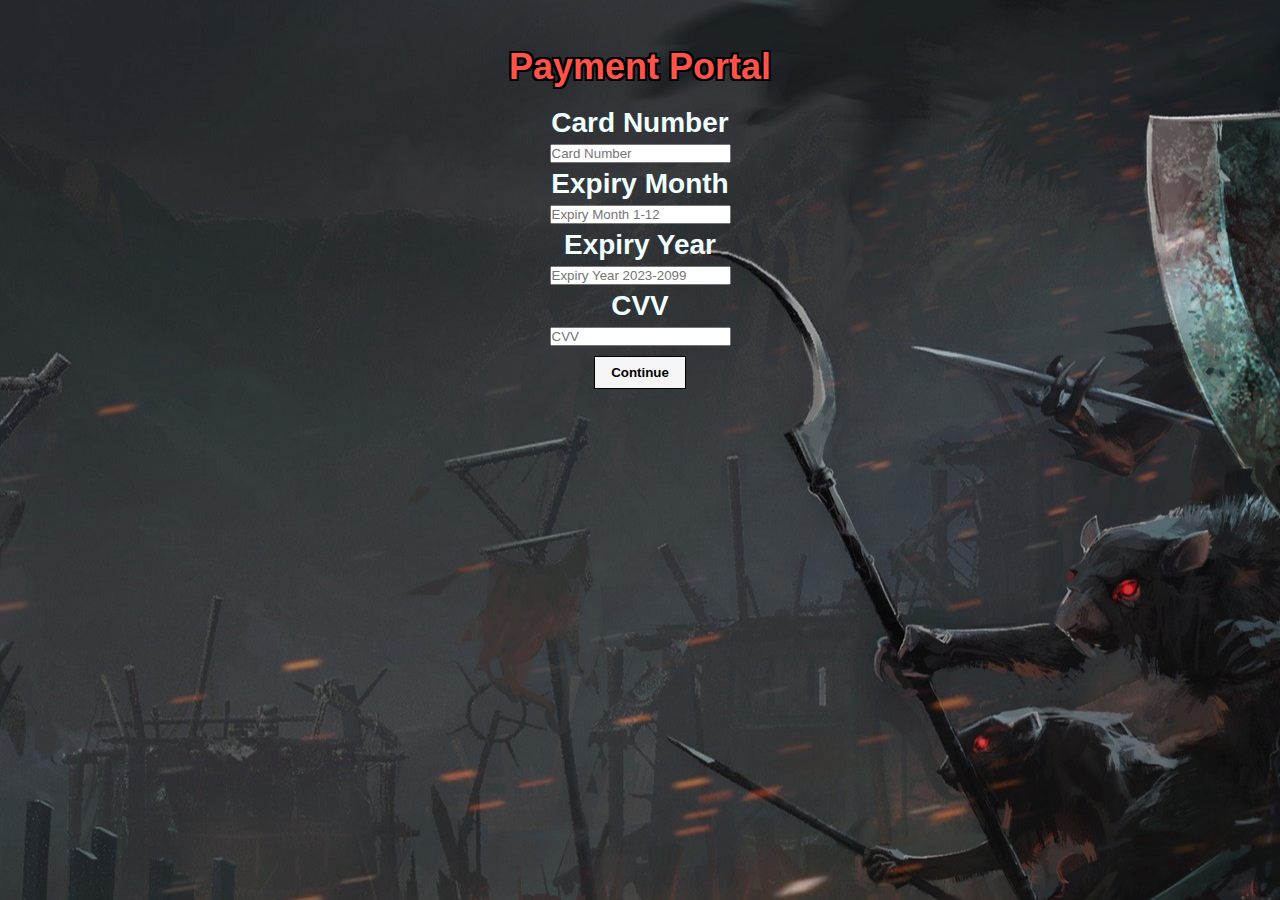
<file: Warhammer Bookstore - Web Dev Coursework/Web Dev Coursework/root/pay.html>
<!DOCTYPE html>
<html lang="en">
    <meta charset="UTF-8" name="viewport" content="width = device-width, initial-scale=1.0">
    <head>
        <title>Payment Portal</title>
        <link rel="stylesheet" href="CSS/Styling.css">
    </head>
    <body>
        <header>
            <h1>Payment Portal</h1>
        </header>
        <div class = "Payment">
            <label for="cardNumber">Card Number</label>
            <input type = "number" id="cardNumber" placeholder="Card Number">
                
            <label for = "ExpiryMonth">Expiry Month</label>
            <input type = "number" id="ExpiryMonth" placeholder="Expiry Month 1-12">

            <label for = "ExpiryYear">Expiry Year</label>
            <input type = "number" id="ExpiryYear" placeholder="Expiry Year 2023-2099">

            <label for="CVV">CVV</label>
            <input type = "number" id="CVV" placeholder="CVV" required>

            <button id = "Pay">Continue</button>
        </div>
        <script src="JS/pay.js"></script>
    </body>
</html>
</file>
<file: Warhammer Bookstore - Web Dev Coursework/Web Dev Coursework/root/CSS/Styling.css>
/*Global settings so everything looks the same*/

* {
  /*Resets the style to a default each time it is*/
    box-sizing: border-box;
    margin:0;
    padding:0;
  }


  body {
    /*For browsers that don't support background images (however rare that might be)*/
    background-color: #333A40;

    background-image: url('../Images/background.jpg');
    background-size: auto;
    background-repeat: no-repeat;
    background-position: center;
    font-family: Arial, sans-serif;
    font-size: 16px;
    line-height: 1.5;
  }

  h1, h2 {
    font-weight: bold;
    text-align: center;
  }
  
  p1 {
    margin: 0 20px;
  }

/**/
/*Global Styles*/

  header {
    font-size: large;
    color: #ff5349;
    font-weight: bold;
    padding-top: 40px;
    display: flex;
    flex-direction: column;
    justify-content: center;
    align-items: center;
  }

  nav ul {
    list-style: none;
    margin: 0;
    padding: 0;
    display: flex;
    justify-content:flex-end;
    font-weight: bold;
    font-size: 24px;
  }
  
  nav ul li {
    margin: 0 10px;
  }

  nav ul li a {
    color: azure;
    text-decoration: none;
    padding: 5px 10px;
    border-radius: 5px;
  }

  nav ul li a:hover {
    background-color: #ff5349;
    color: azure;
  }

  header h1 {
    margin-bottom: 0.5rem;
    text-shadow: -2px -2px 0 #000, 2px -2px 0 #000, -2px 2px 0 #000, 2px 2px 0 #000;
  }

  /*Styling so that the website can be used on other devices*/

  @media only screen and (max-width: 768px){
    div#product-container {
      flex-wrap: nowrap;
      overflow-x: auto;
      justify-content: center;
    }

    div#product-container.product{
      margin: 0;
    }

    div.product {
      flex: 0 0 auto;
      width: 100%;
      margin-bottom: 1rem;
      white-space: normal;
    }
    
    .product:nth-child(odd) {
      margin-right: 0;
    }

    nav ul {
      font-size:22px;
    }

    body {
      background-image: none;
    }

    /*Styling so that the text is aligned on success when on a phone screen*/
    p.paidwith{
      text-align: center;
    }

  }

  /*Styling for the product container and products themselves*/

  div#product-container {
    padding-top: 5vh;
    width: auto;
    height: auto;
    display: flex;
    flex-direction: row;
    align-items: flex-start;
    flex-wrap: wrap;
  }
  
  .product {
    width: 48%;
    margin-bottom: 2rem;
    display: inline-flex;
    flex-direction: column;
    align-items: center;
    flex-wrap: wrap;
    justify-content: space-between;
    padding: 5%;
  }

  .product:nth-child(odd){
    margin-right: 2%;
  }
  
  .product-name {
    display: block;
    color: azure;
    margin: 2rem auto 1rem;
  }
  
  .product-image {
    display: block;
    margin: auto;
    text-align: center;
    width: 200px;
    height: auto;
  }
  
  .product-description {
    display: block;
    color: azure;
    margin: auto;
    text-align: center;
  }
  
  .product-price {
    display: block;
    color: azure;
    margin: auto;
    text-align: center;
    font-weight: bold;
    font-size: 24px;
  }
  
  .buy {
    text-align: center;
    margin: auto;
    display: block;
    padding: 0.5rem 1rem;
    background-color: whitesmoke;
    color: black;
    border: 1px solid black;
    cursor: pointer;
    font-weight: bold;
  }
  
/*Payment Form CSS*/

  div.Payment {
    list-style-type: none;
    display: flex;
    flex-direction: column;
    padding-left: 25%;
    padding-right: 25%;
    align-items: center;
    color: azure;
    font-size: 28px;
    font-weight: bold;
  }

  button#Pay {
    text-align: center;
    margin:auto;
    display: block;
    margin-top: 10px;
    padding: 0.5rem 1rem;
    background-color: whitesmoke;
    color: black;
    border: 1px solid black;
    cursor: pointer;
    font-weight: bold;
  }

  /*This code is purely to stop the incremential buttons from showing up*/
  input[type=number]::-webkit-outer-spin-button,
  input[type=number]::-webkit-inner-spin-button {
    -webkit-appearance: none;
    margin: 0;
  }
  
  /*Success page CSS*/

  div.success{
    font-size: 28px;
    color: #ff5349;
    font-weight: bold;
    margin: 15%;
    display: flex;
    flex-direction: column;
    align-items: center;
  }
  
  p.paidwith{
    padding-top: 20px;
  }
</file>
